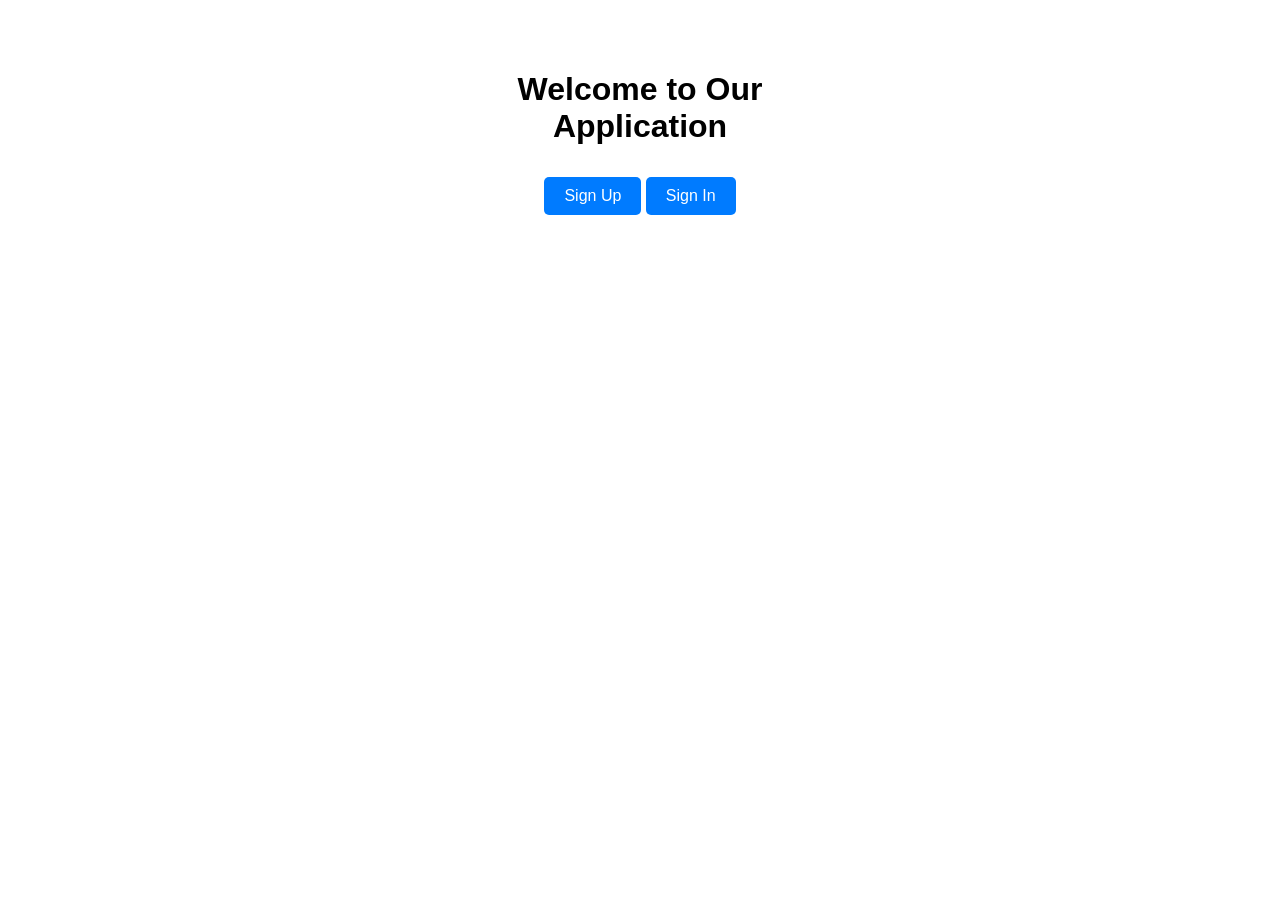
<file: index.html>
<!-- @format -->

<!DOCTYPE html>
<html lang="en">
	<head>
		<meta charset="UTF-8" />
		<title>Welcome</title>
		<link
			rel="stylesheet"
			href="styles.css" />
	</head>
	<body>
		<div class="container">
			<h1>Welcome to Our Application</h1>
			<nav>
				<a
					href="signup.html"
					class="button"
					>Sign Up</a
				>
				<a
					href="signin.html"
					class="button"
					>Sign In</a
				>
			</nav>
		</div>
	</body>
</html>
</file>
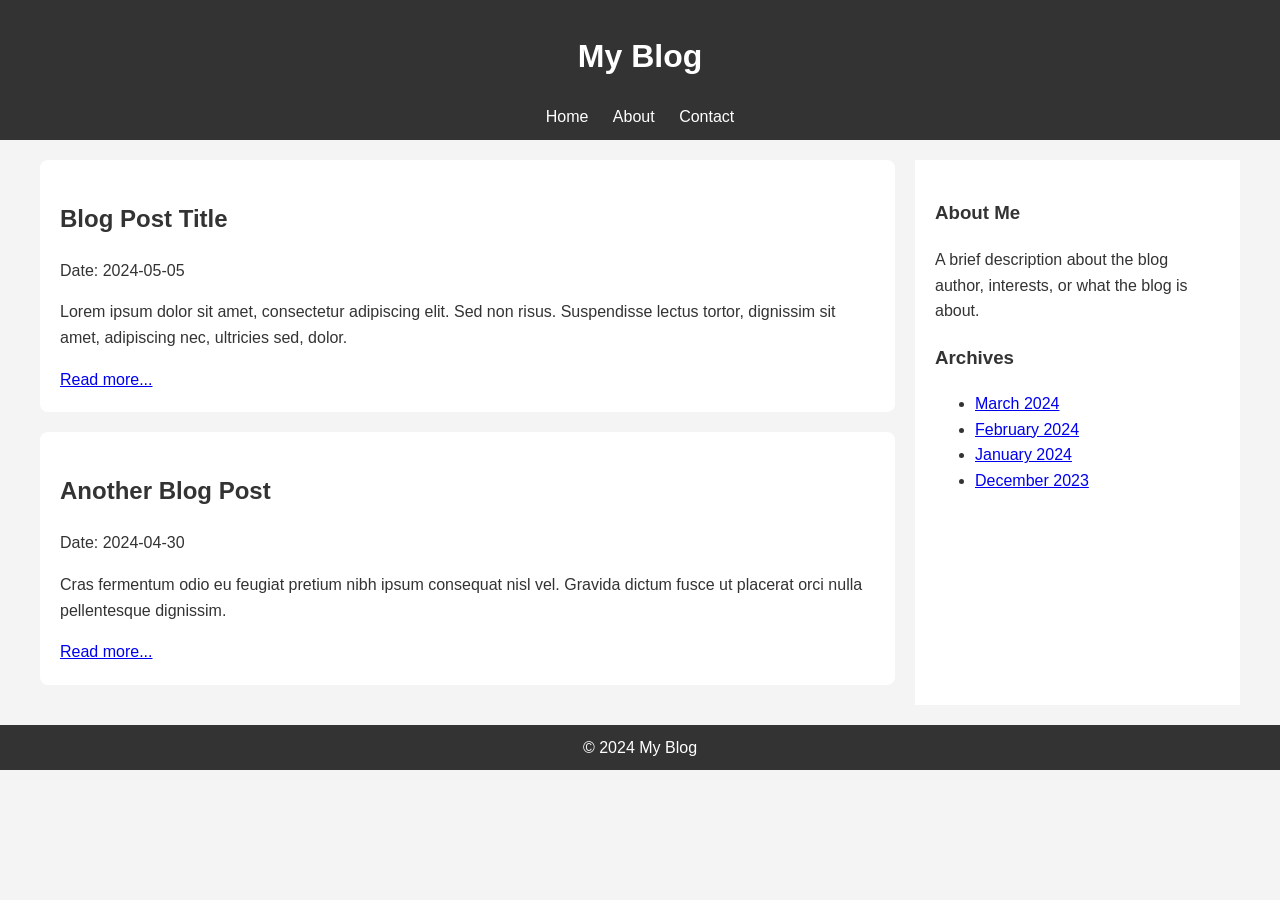
<file: blog.html>
<!-- @format -->

<!DOCTYPE html>
<html lang="en">
	<head>
		<meta charset="UTF-8" />
		<meta
			name="viewport"
			content="width=device-width, initial-scale=1.0" />
		<title>Blog Home</title>
		<link
			rel="stylesheet"
			href="stylesblog.css" />
	</head>
	<body>
		<header>
			<h1>My Blog</h1>
			<nav>
				<a href="#">Home</a>
				<a href="#">About</a>
				<a href="#">Contact</a>
			</nav>
		</header>

		<div class="container">
			<main>
				<article>
					<h2>Blog Post Title</h2>
					<p>Date: 2024-05-05</p>
					<p>
						Lorem ipsum dolor sit amet, consectetur adipiscing elit. Sed non
						risus. Suspendisse lectus tortor, dignissim sit amet, adipiscing
						nec, ultricies sed, dolor.
					</p>
					<a href="#">Read more...</a>
				</article>

				<article>
					<h2>Another Blog Post</h2>
					<p>Date: 2024-04-30</p>
					<p>
						Cras fermentum odio eu feugiat pretium nibh ipsum consequat nisl
						vel. Gravida dictum fusce ut placerat orci nulla pellentesque
						dignissim.
					</p>
					<a href="#">Read more...</a>
				</article>
			</main>

			<aside>
				<h3>About Me</h3>
				<p>
					A brief description about the blog author, interests, or what the blog
					is about.
				</p>

				<h3>Archives</h3>
				<ul>
					<li><a href="#">March 2024</a></li>
					<li><a href="#">February 2024</a></li>
					<li><a href="#">January 2024</a></li>
					<li><a href="#">December 2023</a></li>
				</ul>
			</aside>
		</div>

		<footer>
			<p>© 2024 My Blog</p>
		</footer>
	</body>
</html>
</file>
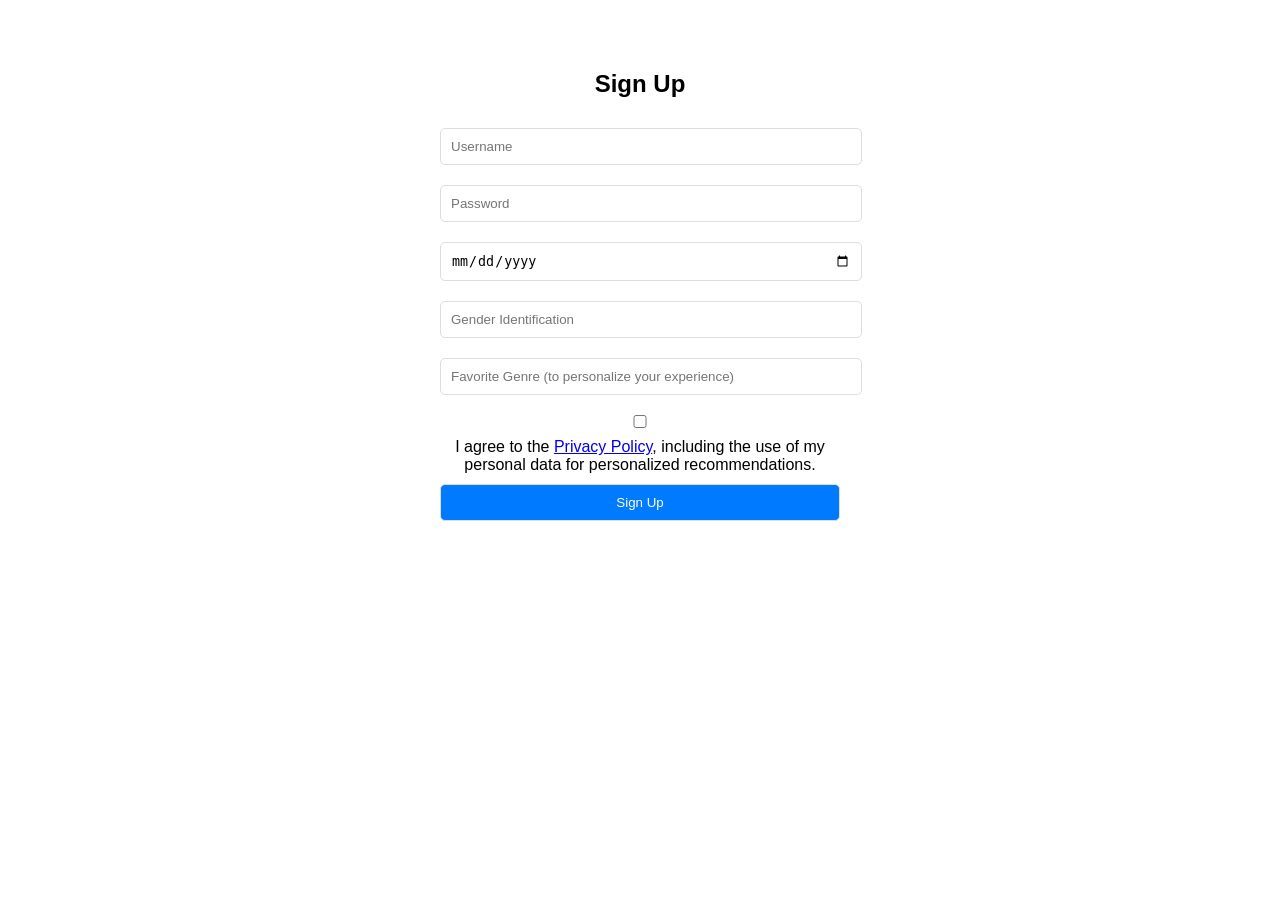
<file: pastanalysisSIgnup.html>
<!-- @format -->

<!DOCTYPE html>
<html lang="en">
	<head>
		<meta charset="UTF-8" />
		<title>Sign Up</title>
		<link
			rel="stylesheet"
			href="styles.css" />
	</head>
	<body>
		<div class="container">
			<h2>Sign Up</h2>
			<form id="signupForm">
				<input
					type="text"
					id="username"
					placeholder="Username"
					required />
				<input
					type="password"
					id="password"
					placeholder="Password"
					required />

				<input
					type="date"
					id="dateOfBirth"
					placeholder="Date of Birth"
					required />
				<input
					type="text"
					id="gender"
					placeholder="Gender Identification"
					required />
				<input
					type="text"
					id="favoriteGenre"
					placeholder="Favorite Genre (to personalize your experience)"
					required /><label>
					<input
						type="checkbox"
						id="dataUseConsent"
						required />
					I agree to the <a href="privacy-policy.html">Privacy Policy</a>,
					including the use of my personal data for personalized
					recommendations.
				</label>
				<button type="submit">Sign Up</button>
			</form>
		</div>
		<script src="app.js"></script>
	</body>
</html>
</file>
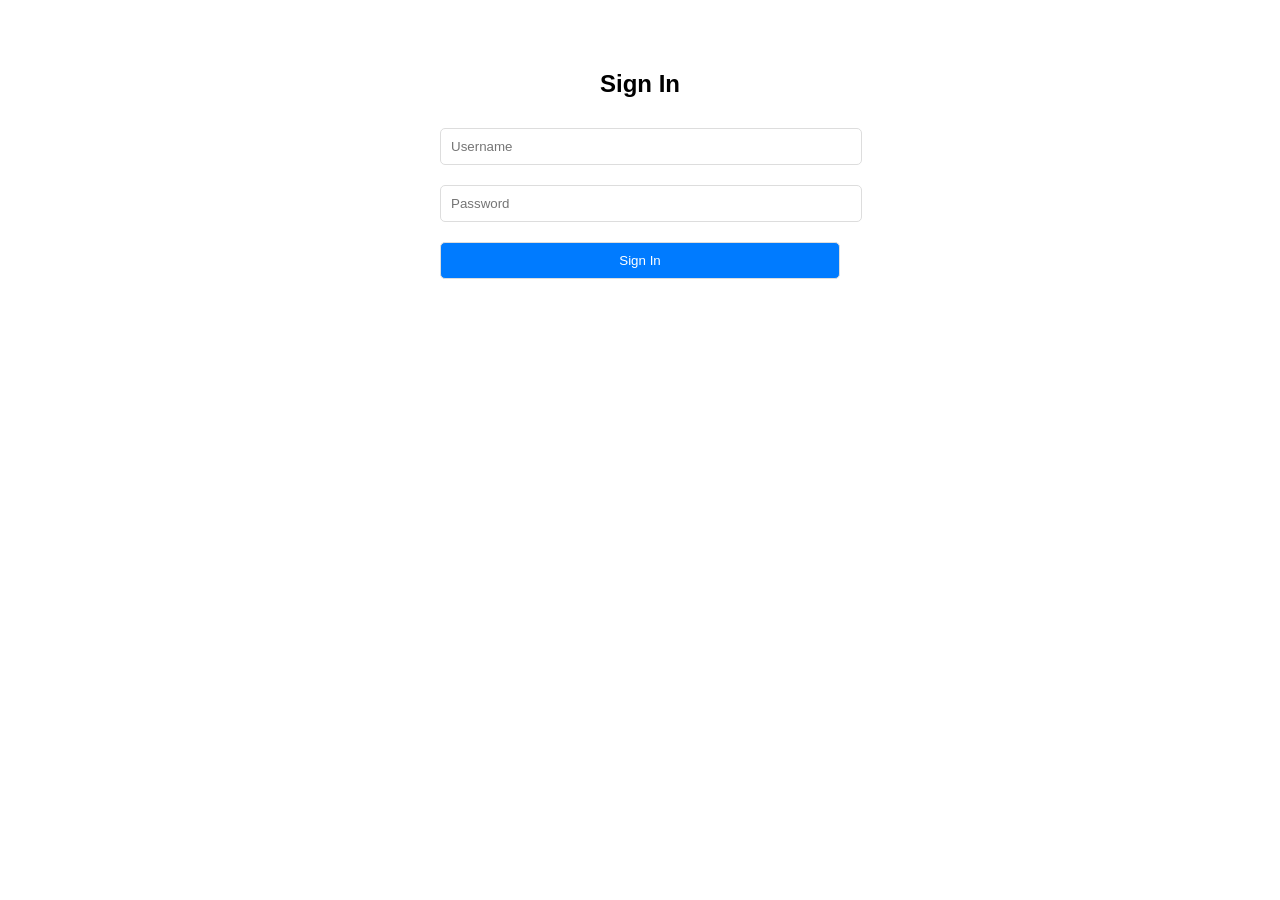
<file: signin.html>
<!-- @format -->

<!DOCTYPE html>
<html lang="en">
	<head>
		<meta charset="UTF-8" />
		<title>Sign In</title>
		<link
			rel="stylesheet"
			href="styles.css" />
	</head>
	<body>
		<div class="container">
			<h2>Sign In</h2>
			<form id="signinForm">
				<input
					type="text"
					id="loginUsername"
					placeholder="Username"
					required />
				<input
					type="password"
					id="loginPassword"
					placeholder="Password"
					required />
				<button type="submit">Sign In</button>
			</form>
		</div>
		<script src="app.js"></script>
	</body>
</html>
</file>
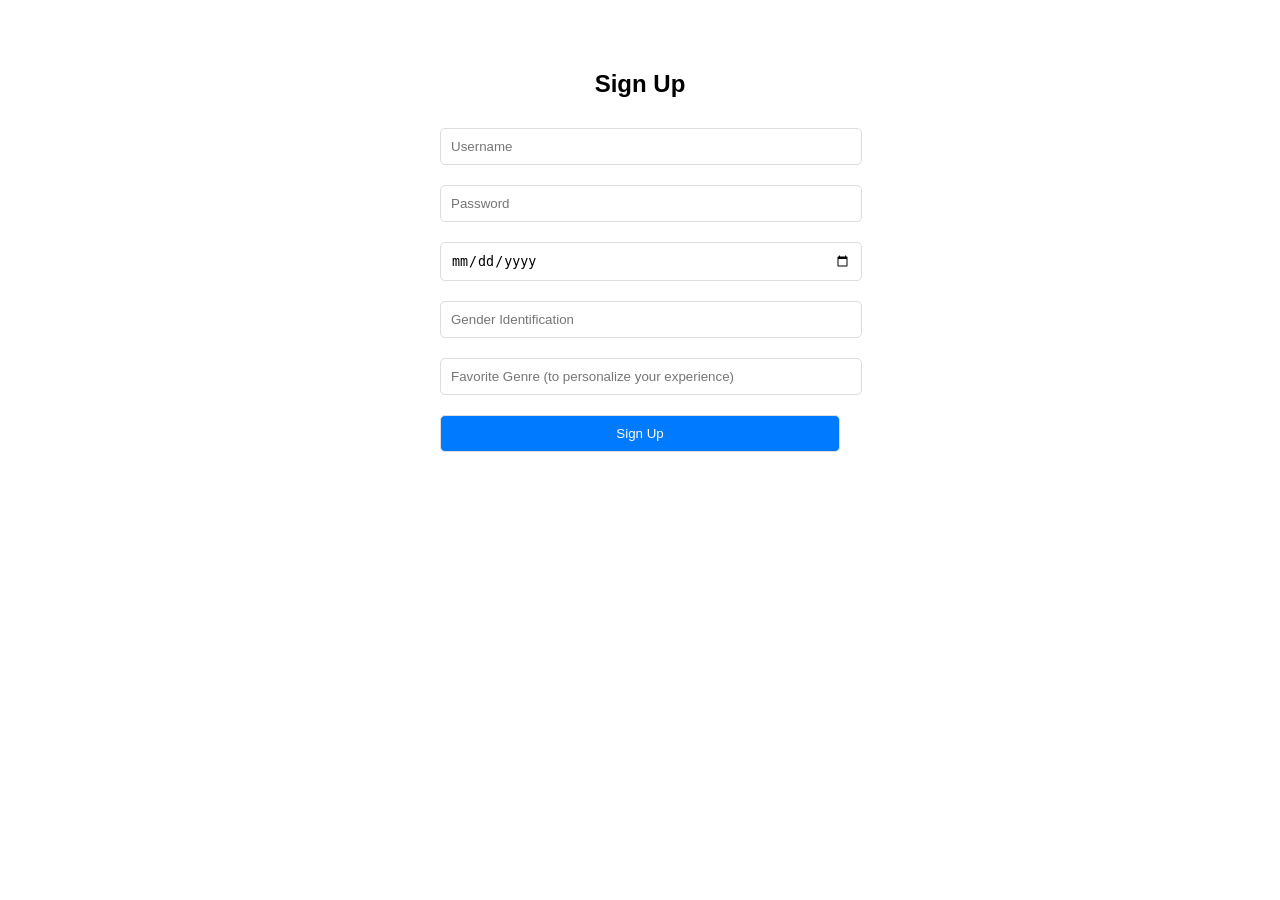
<file: signup.html>
<!-- @format -->

<!DOCTYPE html>
<html lang="en">
	<head>
		<meta charset="UTF-8" />
		<title>Sign Up</title>
		<link
			rel="stylesheet"
			href="styles.css" />
	</head>
	<body>
		<div class="container">
			<h2>Sign Up</h2>
			<form id="signupForm">
				<input
					type="text"
					id="username"
					placeholder="Username"
					required />
				<input
					type="password"
					id="password"
					placeholder="Password"
					required />

				<input
					type="date"
					id="dateOfBirth"
					placeholder="Date of Birth"
					required />
				<input
					type="text"
					id="gender"
					placeholder="Gender Identification"
					required />
				<input
					type="text"
					id="favoriteGenre"
					placeholder="Favorite Genre (to personalize your experience)"
					required />
				<button type="submit">Sign Up</button>
			</form>
		</div>
		<script src="app.js"></script>
	</body>
</html>
</file>
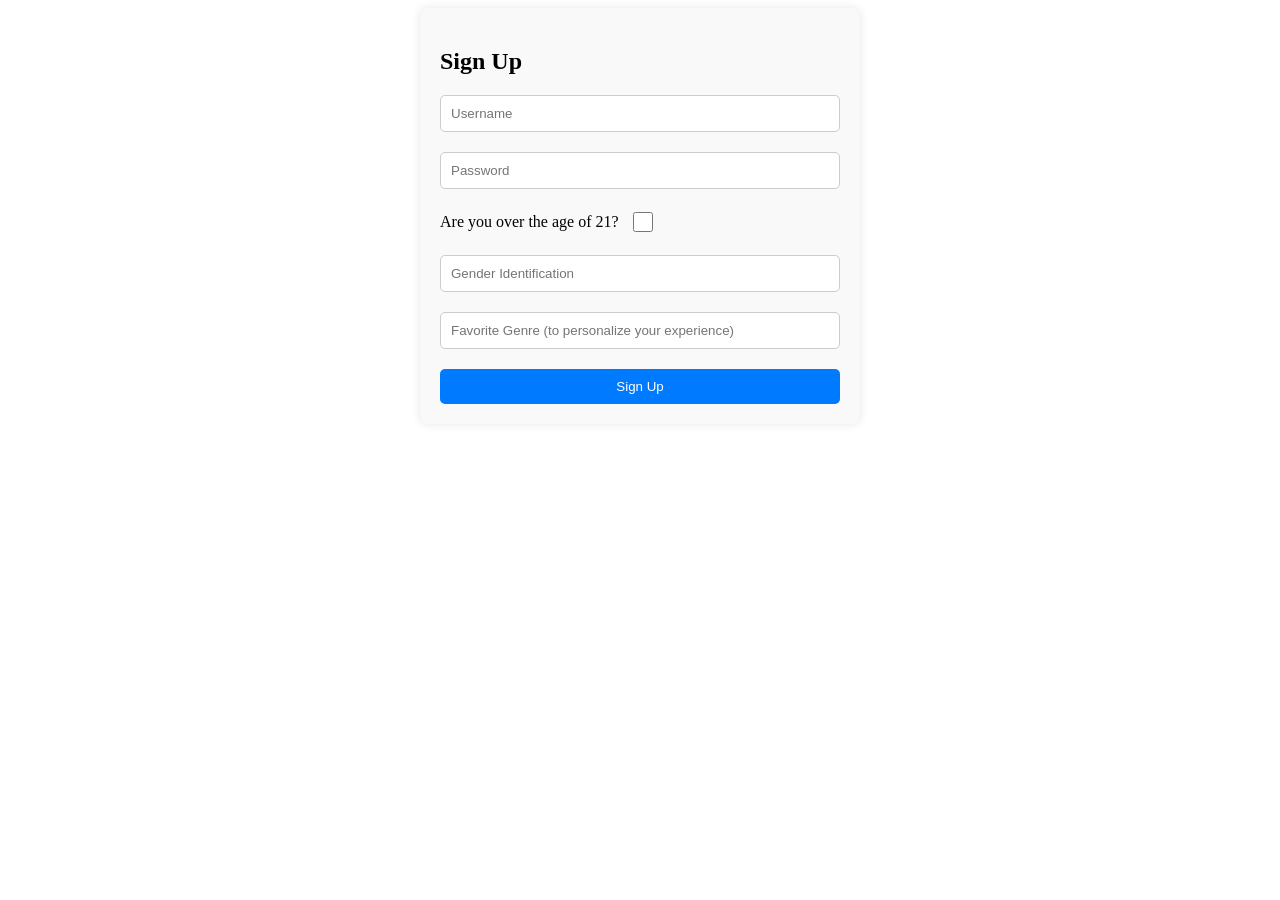
<file: signup2.html>
<!-- @format -->

<!DOCTYPE html>
<html lang="en">
	<head>
		<meta charset="UTF-8" />
		<title>Sign Up</title>
		<link
			rel="stylesheet"
			href="styles2.css" />
	</head>
	<body>
		<div class="container">
			<h2>Sign Up</h2>
			<form id="signupForm">
				<input
					type="text"
					id="username"
					placeholder="Username"
					required />
				<input
					type="password"
					id="password"
					placeholder="Password"
					required />
				<div class="age-verification">
					<label for="over21">Are you over the age of 21?</label>
					<input
						type="checkbox"
						id="over21"
						required />
				</div>
				<input
					type="text"
					id="gender"
					placeholder="Gender Identification"
					required />
				<input
					type="text"
					id="favoriteGenre"
					placeholder="Favorite Genre (to personalize your experience)"
					required />
				<button type="submit">Sign Up</button>
			</form>
		</div>
		<script src="app.js"></script>
	</body>
</html>
</file>
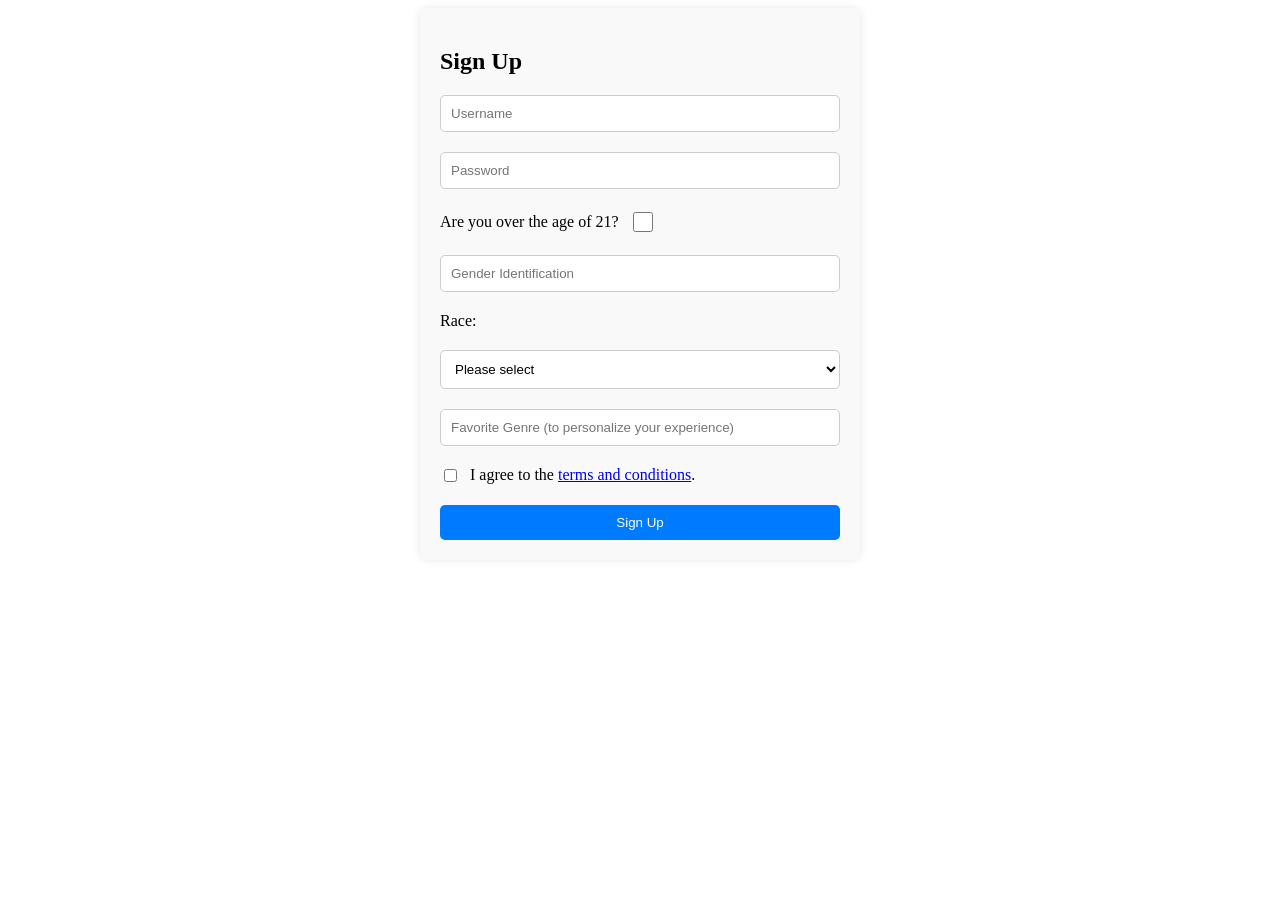
<file: signup3.html>
<!-- @format -->

<!DOCTYPE html>
<html lang="en">
	<head>
		<meta charset="UTF-8" />
		<title>Sign Up</title>
		<link
			rel="stylesheet"
			href="styles2.css" />
	</head>
	<body>
		<div class="container">
			<h2>Sign Up</h2>
			<form id="signupForm">
				<input
					type="text"
					id="username"
					placeholder="Username"
					required />
				<input
					type="password"
					id="password"
					placeholder="Password"
					required />
				<div class="age-verification">
					<label for="over21">Are you over the age of 21?</label>
					<input
						type="checkbox"
						id="over21"
						required />
				</div>
				<input
					type="text"
					id="gender"
					placeholder="Gender Identification"
					required />
				<label for="race">Race:</label>
				<select
					id="race"
					required>
					<option value="">Please select</option>
					<option value="Asian">Asian</option>
					<option value="Black/African">Black/African</option>
					<option value="Hispanic/Latinx">Hispanic/Latinx</option>
					<option value="White">White</option>
					<option value="Mixed">Mixed</option>
					<option value="Other">Other</option>
					<option value="Other">Opt out</option>
				</select>
				<input
					type="text"
					id="favoriteGenre"
					placeholder="Favorite Genre (to personalize your experience)"
					required />
				<div class="consent">
					<input
						type="checkbox"
						id="consent"
						required />
					<label for="consent">
						I agree to the
						<a
							href="terms.html"
							target="_blank"
							>terms and conditions</a
						>.
					</label>
				</div>

				<button type="submit">Sign Up</button>
			</form>
		</div>
		<script src="app.js"></script>
	</body>
</html>
</file>
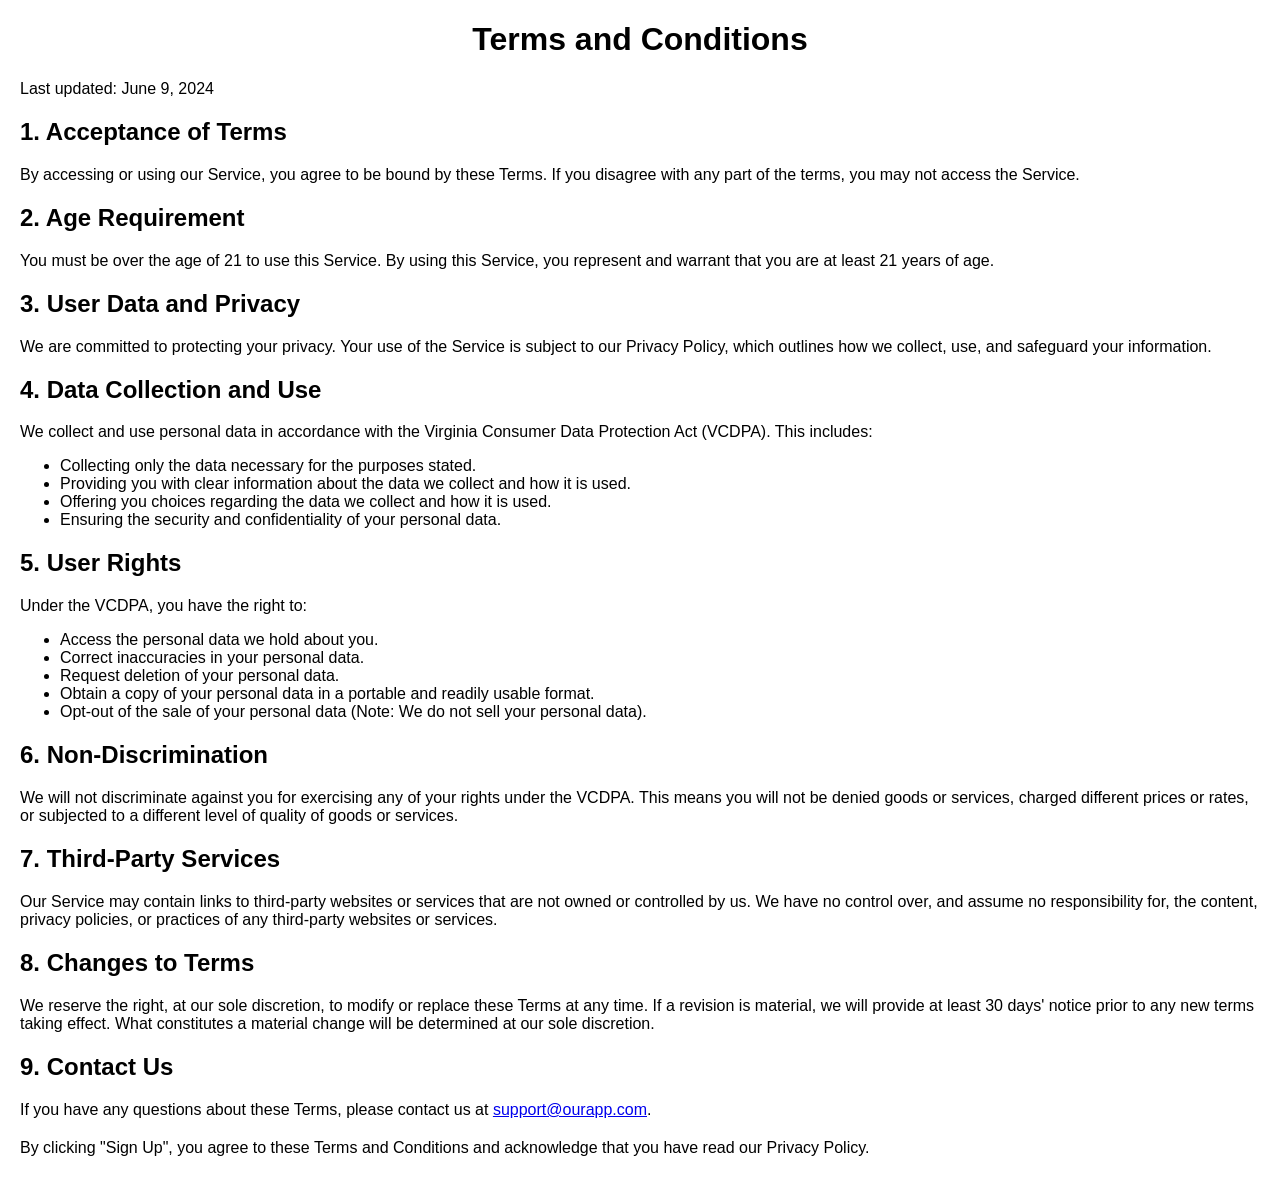
<file: terms.html>
<!-- @format -->

<!DOCTYPE html>
<html lang="en">
	<head>
		<meta charset="UTF-8" />
		<meta
			name="viewport"
			content="width=device-width, initial-scale=1.0" />
		<title>Terms and Conditions</title>
		<style>
			body {
				font-family: Arial, sans-serif;
				margin: 20px;
			}
			h1 {
				text-align: center;
			}
			section {
				margin-bottom: 20px;
			}
		</style>
	</head>
	<body>
		<h1>Terms and Conditions</h1>
		<p>Last updated: June 9, 2024</p>

		<section>
			<h2>1. Acceptance of Terms</h2>
			<p>
				By accessing or using our Service, you agree to be bound by these Terms.
				If you disagree with any part of the terms, you may not access the
				Service.
			</p>
		</section>

		<section>
			<h2>2. Age Requirement</h2>
			<p>
				You must be over the age of 21 to use this Service. By using this
				Service, you represent and warrant that you are at least 21 years of
				age.
			</p>
		</section>

		<section>
			<h2>3. User Data and Privacy</h2>
			<p>
				We are committed to protecting your privacy. Your use of the Service is
				subject to our Privacy Policy, which outlines how we collect, use, and
				safeguard your information.
			</p>
		</section>

		<section>
			<h2>4. Data Collection and Use</h2>
			<p>
				We collect and use personal data in accordance with the Virginia
				Consumer Data Protection Act (VCDPA). This includes:
			</p>
			<ul>
				<li>Collecting only the data necessary for the purposes stated.</li>
				<li>
					Providing you with clear information about the data we collect and how
					it is used.
				</li>
				<li>
					Offering you choices regarding the data we collect and how it is used.
				</li>
				<li>
					Ensuring the security and confidentiality of your personal data.
				</li>
			</ul>
		</section>

		<section>
			<h2>5. User Rights</h2>
			<p>Under the VCDPA, you have the right to:</p>
			<ul>
				<li>Access the personal data we hold about you.</li>
				<li>Correct inaccuracies in your personal data.</li>
				<li>Request deletion of your personal data.</li>
				<li>
					Obtain a copy of your personal data in a portable and readily usable
					format.
				</li>
				<li>
					Opt-out of the sale of your personal data (Note: We do not sell your
					personal data).
				</li>
			</ul>
		</section>

		<section>
			<h2>6. Non-Discrimination</h2>
			<p>
				We will not discriminate against you for exercising any of your rights
				under the VCDPA. This means you will not be denied goods or services,
				charged different prices or rates, or subjected to a different level of
				quality of goods or services.
			</p>
		</section>

		<section>
			<h2>7. Third-Party Services</h2>
			<p>
				Our Service may contain links to third-party websites or services that
				are not owned or controlled by us. We have no control over, and assume
				no responsibility for, the content, privacy policies, or practices of
				any third-party websites or services.
			</p>
		</section>

		<section>
			<h2>8. Changes to Terms</h2>
			<p>
				We reserve the right, at our sole discretion, to modify or replace these
				Terms at any time. If a revision is material, we will provide at least
				30 days' notice prior to any new terms taking effect. What constitutes a
				material change will be determined at our sole discretion.
			</p>
		</section>

		<section>
			<h2>9. Contact Us</h2>
			<p>
				If you have any questions about these Terms, please contact us at
				<a href="mailto:support@ourapp.com">support@ourapp.com</a>.
			</p>
		</section>

		<p>
			By clicking "Sign Up", you agree to these Terms and Conditions and
			acknowledge that you have read our Privacy Policy.
		</p>
	</body>
</html>
</file>
<file: styles.css>
/** @format */

body,
html {
	margin: 0;
	padding: 0;
	font-family: Arial, sans-serif;
}

.container {
	width: 90%;
	max-width: 400px;
	margin: auto;
	text-align: center;
	padding-top: 50px;
}

input,
button {
	width: 100%;
	padding: 10px;
	margin: 10px 0;
	border-radius: 5px;
	border: 1px solid #ddd;
}

.button {
	display: inline-block;
	background-color: #007bff;
	color: white;
	padding: 10px 20px;
	text-decoration: none;
	border-radius: 5px;
	margin: 10px 0;
}

button {
	background-color: #007bff;
	color: white;
	cursor: pointer;
}

button:hover {
	opacity: 0.8;
}
</file>
<file: stylesblog.css>
/** @format */
body {
	font-family: Arial, sans-serif;
	line-height: 1.6;
	margin: 0;
	padding: 0;
	background: #f4f4f4;
	color: #333;
}

header {
	background: #333;
	color: #fff;
	padding: 10px 20px;
	text-align: center;
}

header nav a {
	color: #fff;
	margin: 0 10px;
	text-decoration: none;
}

.container {
	display: flex;
	justify-content: space-between;
	padding: 20px;
	max-width: 1200px;
	margin: auto;
}

main {
	flex: 3;
}

article {
	background: white;
	padding: 20px;
	margin-bottom: 20px;
	border-radius: 8px;
}

aside {
	flex: 1;
	padding: 20px;
	background: #fff;
	margin-left: 20px;
}

aside h3 {
	color: #333;
}

footer {
	text-align: center;
	padding: 10px 0;
	background: #333;
	color: #fff;
}

footer p {
	margin: 0;
}
</file>
<file: styles2.css>
/** @format */

.container {
	max-width: 400px; /* Restricts the form width */
	margin: auto; /* Centers the form in the page */
	padding: 20px; /* Adds some padding around the form */
	background-color: #f9f9f9; /* Light gray background */
	border-radius: 8px; /* Rounded corners for the form */
	box-shadow: 0 0 10px rgba(0, 0, 0, 0.1); /* Subtle shadow around the form */
}

form {
	display: flex;
	flex-direction: column;
	gap: 20px;
}

.age-verification {
	display: flex;
	align-items: center; /* Aligns items vertically in the center */
	gap: 10px; /* Space between label and checkbox */
}

.age-verification input[type='checkbox'] {
	width: 20px; /* Checkbox size */
	height: 20px; /* Checkbox size */
	cursor: pointer; /* Changes the cursor to a pointer when hovered */
}

input[type='text'],
input[type='password'] {
	padding: 10px; /* Padding inside the text boxes */
	border: 1px solid #ccc; /* Light grey border */
	border-radius: 5px; /* Rounded corners for text boxes */
}

button {
	background-color: #007bff; /* Bootstrap primary blue */
	color: white;
	border: none;
	padding: 10px 20px;
	cursor: pointer; /* Changes the cursor to a pointer when hovered */
	border-radius: 5px; /* Rounded corners for the button */
	transition: background-color 0.3s ease; /* Smooth transition for hover effect */
}

button:hover {
	background-color: #0056b3; /* Darker shade of blue on hover */
}
select {
	width: 100%; /* Makes the select box the same width as input fields */
	padding: 10px;
	border: 1px solid #ccc;
	border-radius: 5px;
	background-color: white;
	cursor: pointer; /* Indicates that the select box is clickable */
}

.consent {
	display: flex;
	align-items: center; /* Aligns the checkbox and label vertically */
	gap: 10px; /* Adds space between the checkbox and label */
}
</file>
